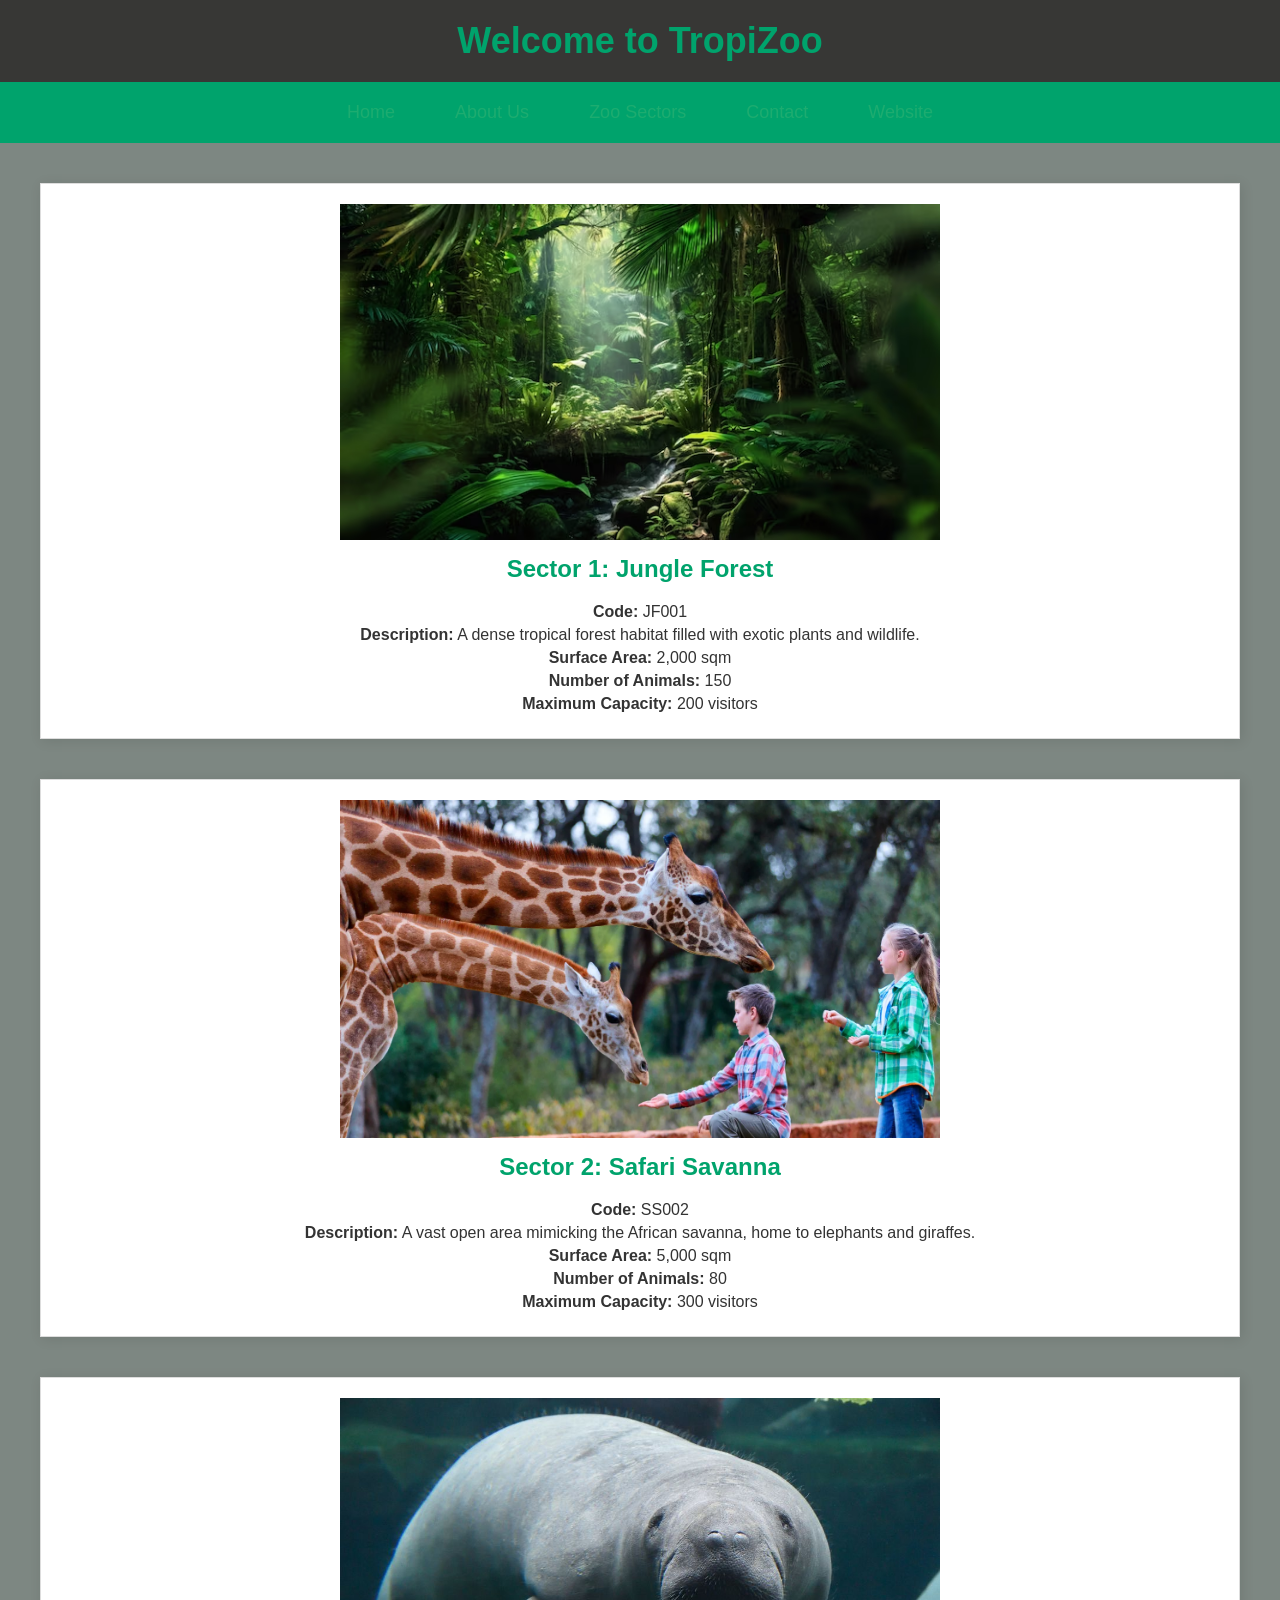
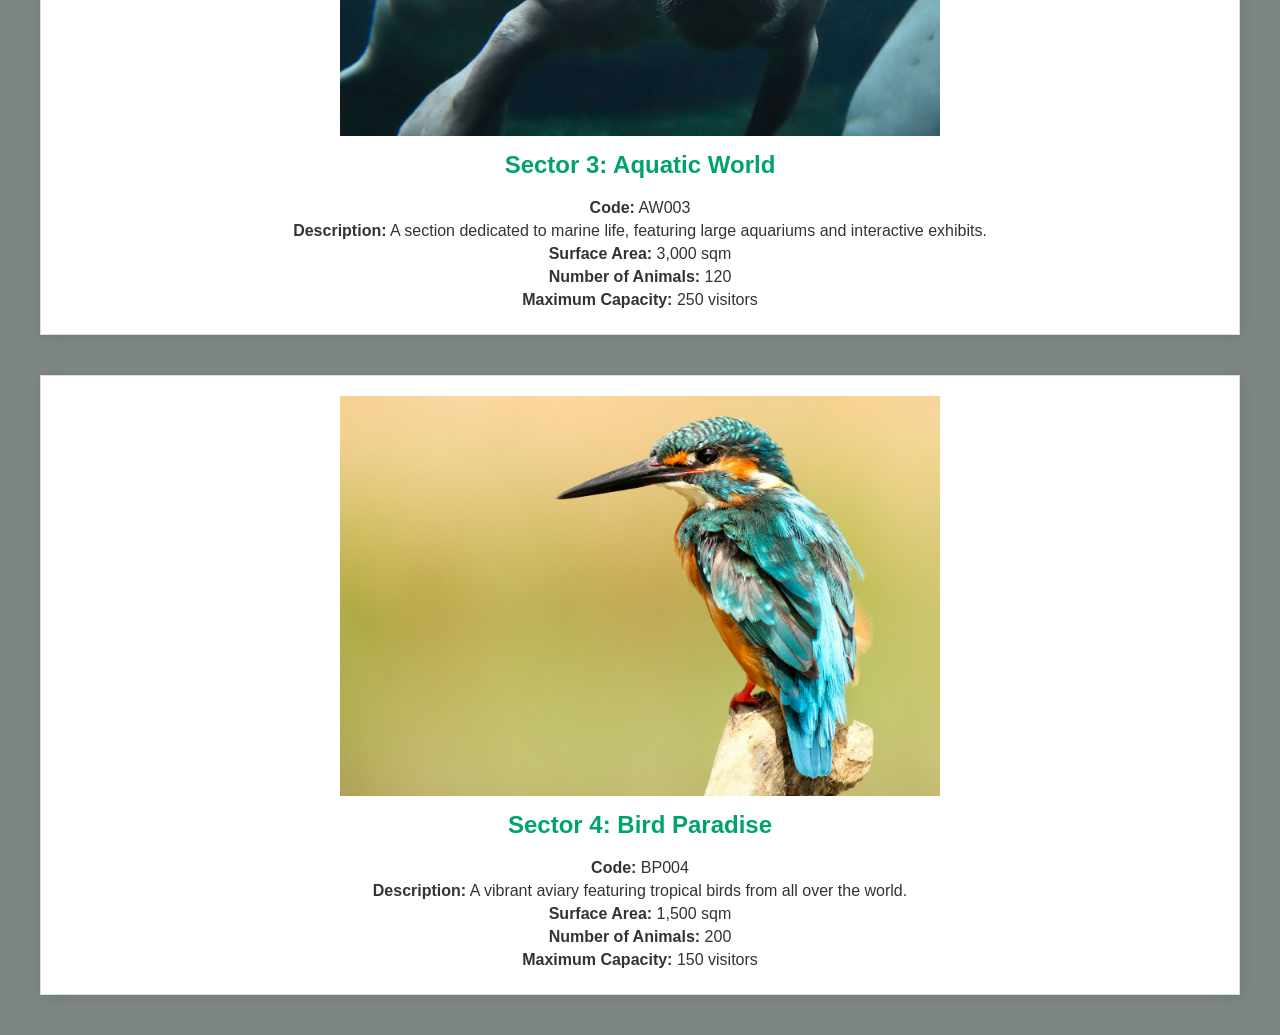
<file: ZooTickoon/mission2/HTML-CSS/index.html>
<!DOCTYPE html>
<html>
<head>
  <meta charset="utf-8">
  <title>TropiZoo - Welcome to the Jungle</title>
  <link rel="stylesheet" href="styles.css">
  
</head>
<body>
  <h1>Welcome to TropiZoo</h1>
  
  <!-- Menu flexible avec lien vers le site WordPress -->
  <div class="menu">
    <a href="http://localhost/wordpress">Home</a>
    <a href="about.html">About Us</a>
    <a href="sectors.html">Zoo Sectors</a>
    <a href="contact.html">Contact</a>
    <a href="http://localhost/wordpress-6.6.2-fr_FR/wordpress/">Website</a>
  </div>

  <!-- Présentation des secteurs du Zoo -->
  <div class="flex-container">
    <div class="sector">
      <img src="jungle_forest.png" alt="Jungle Forest">
      <h2>Sector 1: Jungle Forest</h2>
      <p><strong>Code:</strong> JF001</p>
      <p><strong>Description:</strong> A dense tropical forest habitat filled with exotic plants and wildlife.</p>
      <p><strong>Surface Area:</strong> 2,000 sqm</p>
      <p><strong>Number of Animals:</strong> 150</p>
      <p><strong>Maximum Capacity:</strong> 200 visitors</p>
    </div>

    <div class="sector">
      <img src="girafes.png" alt="Safari Savanna" width="10">
      <h2>Sector 2: Safari Savanna</h2>
      <p><strong>Code:</strong> SS002</p>
      <p><strong>Description:</strong> A vast open area mimicking the African savanna, home to elephants and giraffes.</p>
      <p><strong>Surface Area:</strong> 5,000 sqm</p>
      <p><strong>Number of Animals:</strong> 80</p>
      <p><strong>Maximum Capacity:</strong> 300 visitors</p>
    </div>

    <div class="sector">
      <img src="aquatic_world.png" alt="Aquatic World">
      <h2>Sector 3: Aquatic World</h2>
      <p><strong>Code:</strong> AW003</p>
      <p><strong>Description:</strong> A section dedicated to marine life, featuring large aquariums and interactive exhibits.</p>
      <p><strong>Surface Area:</strong> 3,000 sqm</p>
      <p><strong>Number of Animals:</strong> 120</p>
      <p><strong>Maximum Capacity:</strong> 250 visitors</p>
    </div>

    <div class="sector">
      <img src="bird_image.png" alt="Bird Paradise">
      <h2>Sector 4: Bird Paradise</h2>
      <p><strong>Code:</strong> BP004</p>
      <p><strong>Description:</strong> A vibrant aviary featuring tropical birds from all over the world.</p>
      <p><strong>Surface Area:</strong> 1,500 sqm</p>
      <p><strong>Number of Animals:</strong> 200</p>
      <p><strong>Maximum Capacity:</strong> 150 visitors</p>
    </div>
    
  </div>
</body>
</html>
</file>
<file: ZooTickoon/mission2/HTML-CSS/styles.css>
/* Global body styles */
body {
    font-family: 'Lato', sans-serif;
    margin: 0;
    padding: 0;
    background-color: #7d8782;
    color: #333; /* Default text color for better contrast */
  }
  
  /* Styles for main title */
  h1 {
    text-align: center;
    color: #00A36C;
    padding: 20px;
    font-size: 36px;
    background-color: #373735;
    margin: 0;
  }
  
  /* Flex container for sectors */
  .flex-container {
    display: flex;
    flex-wrap: wrap; /* Allows items to wrap to the next line */
    justify-content: space-around;
    padding: 20px;
  }
  
  /* Individual sector styles */
  .sector {
    flex: 1 1 45%; /* Sectors take up 45% of the container width */
    margin: 20px;
    padding: 20px;
    background-color: #FFFFFF;
    border: 1px solid #DDD;
    box-shadow: 2px 2px 12px rgba(0, 0, 0, 0.1);
    transition: transform 0.2s, box-shadow 0.2s;
    text-align: center; /* Center-aligns content for better presentation */
  }
  
  /* Hover effects for sectors */
  .sector:hover {
    transform: scale(1.05);
    box-shadow: 4px 4px 20px rgba(0, 0, 0, 0.2);
  }
  
  /* Image styles in sectors */
  .sector img {
    width: 80%; /* Increase image size to occupy 80% of its container */
    max-width: 600px; /* Set a max width to prevent images from stretching too much */
    height: auto;
    transition: transform 0.2s;
    display: block;
    margin: 0 auto 10px; /* Centers the image and adds spacing at the bottom */
  }
  
  /* Image hover effect */
  .sector img:hover {
    transform: scale(1.1);
  }
  
  /* Sector title */
  .sector h2 {
    color: #00A36C;
    font-size: 24px;
    margin-top: 15px;
  }
  
  /* Paragraph styles for the sector description */
  .sector p {
    color: #333;
    font-size: 16px;
    margin: 5px 0;
  }
  
  /* Flex menu at the top */
  .menu {
    display: flex;
    justify-content: center;
    padding: 10px;
    background-color: #00A36C;
  }
  
  /* Menu link styles */
  .menu a {
    margin: 0 15px;
    text-decoration: none;
    color: #1dac70;
    font-size: 18px;
    padding: 10px 15px;
    border-radius: 5px;
    transition: background-color 0.2s;
  }
  
  /* Menu hover effect */
  .menu a:hover {
    background-color: #403f3b;
    color: #333;
  }
  
  /* Responsive design */
  @media (max-width: 1024px) {
    .sector {
      flex: 1 1 45%; /* On medium screens, sectors take up 45% of the container */
    }
  }
  
  @media (max-width: 768px) {
    .sector {
      flex: 1 1 100%; /* On small screens, sectors take up the full width */
    }
  
    h1 {
      font-size: 28px;
    }
  
    .menu a {
      font-size: 16px;
    }
  }
</file>
